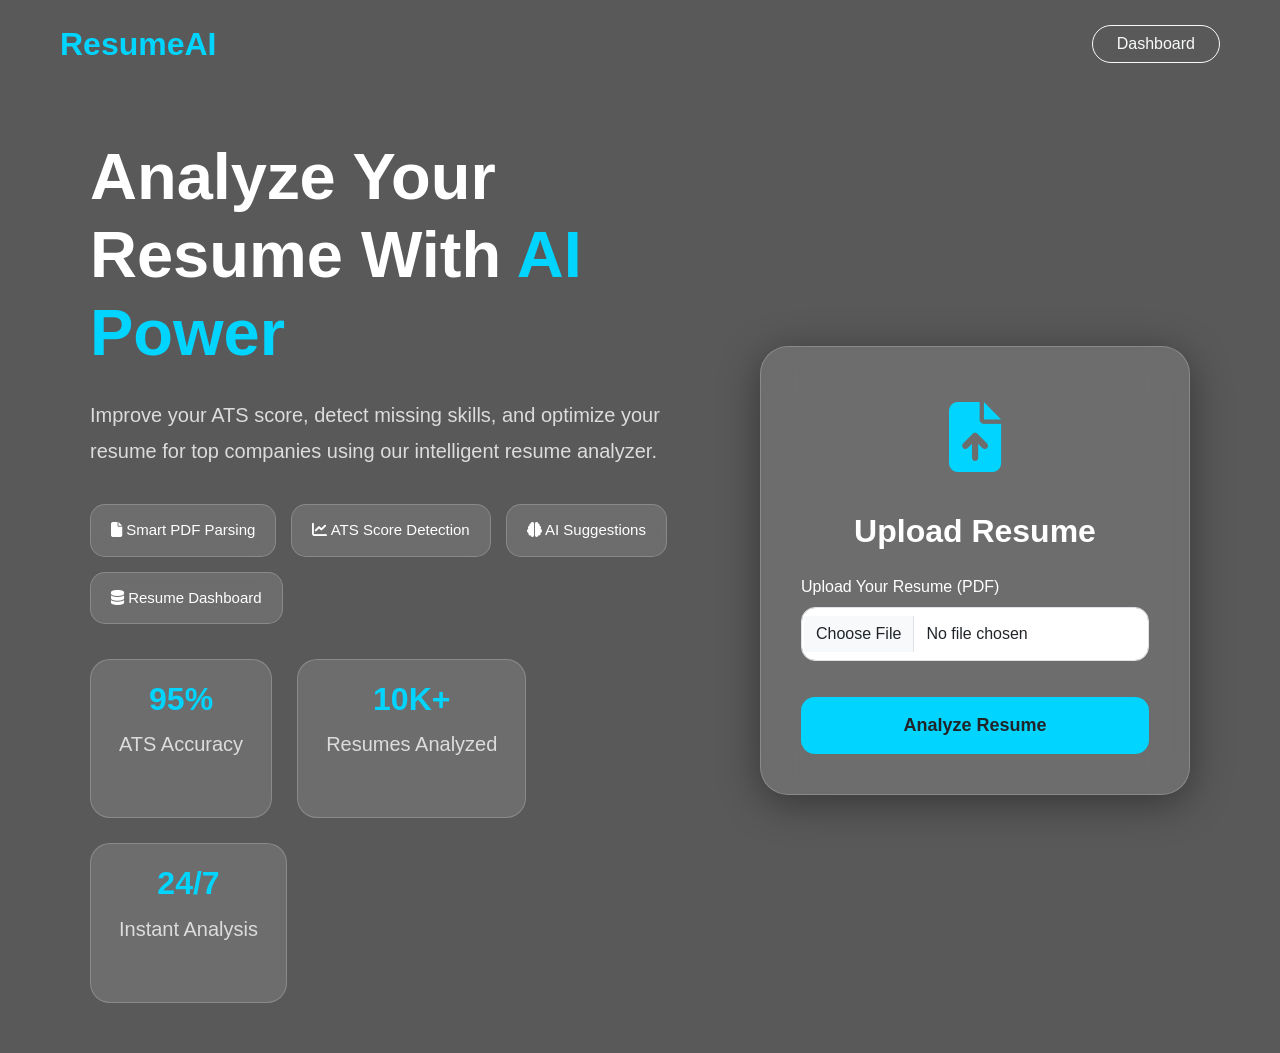
<file: Resumeanalyzer/src/main/resources/templates/index.html>
<!DOCTYPE html>
<html xmlns:th="http://www.thymeleaf.org">
<head>

    <title>AI Resume Analyzer</title>

    <meta charset="UTF-8">
    <meta name="viewport" content="width=device-width, initial-scale=1.0">

    <link href="https://cdn.jsdelivr.net/npm/bootstrap@5.3.3/dist/css/bootstrap.min.css"
          rel="stylesheet">

    <link rel="stylesheet"
          href="https://cdnjs.cloudflare.com/ajax/libs/font-awesome/6.5.2/css/all.min.css">

    <style>

        *{
            margin:0;
            padding:0;
            box-sizing:border-box;
        }

        body{
            font-family: Arial, sans-serif;
            background:
                    linear-gradient(rgba(0,0,0,0.65),
                    rgba(0,0,0,0.65)),
                    url('https://images.unsplash.com/photo-1521791136064-7986c2920216?q=80&w=1974&auto=format&fit=crop');

            background-size:cover;
            background-position:center;
            min-height:100vh;
            color:white;
        }

        .navbar-custom{
            padding:20px 60px;
        }

        .logo{
            font-size:32px;
            font-weight:bold;
            color:#00d4ff;
        }

        .hero-section{
            min-height:85vh;
            display:flex;
            align-items:center;
            justify-content:space-between;
            padding:50px 90px;
            gap:50px;
        }

        .hero-left{
            flex:1;
        }

        .hero-left h1{
            font-size:65px;
            font-weight:800;
            line-height:1.2;
            margin-bottom:25px;
        }

        .hero-left span{
            color:#00d4ff;
        }

        .hero-left p{
            font-size:20px;
            color:#dcdcdc;
            margin-bottom:35px;
            line-height:1.8;
        }

        .features{
            display:flex;
            flex-wrap:wrap;
            gap:15px;
            margin-top:20px;
        }

        .feature-box{
            background:rgba(255,255,255,0.12);
            border:1px solid rgba(255,255,255,0.2);
            padding:14px 20px;
            border-radius:15px;
            backdrop-filter:blur(10px);
            font-size:15px;
        }

        .upload-card{
            width:430px;
            background:rgba(255,255,255,0.12);
            backdrop-filter:blur(18px);
            border:1px solid rgba(255,255,255,0.2);
            padding:40px;
            border-radius:28px;
            box-shadow:0 8px 40px rgba(0,0,0,0.4);
        }

        .upload-card h2{
            text-align:center;
            margin-bottom:25px;
            font-weight:bold;
        }

        .upload-icon{
            text-align:center;
            font-size:70px;
            color:#00d4ff;
            margin-bottom:20px;
        }

        .form-control{
            border-radius:14px;
            padding:14px;
        }

        .btn-analyze{
            width:100%;
            background:#00d4ff;
            border:none;
            padding:15px;
            border-radius:14px;
            font-size:18px;
            font-weight:bold;
            margin-top:20px;
            transition:0.3s;
        }

        .btn-analyze:hover{
            transform:translateY(-3px);
            background:#00b7db;
        }

        .stats-section{
            display:flex;
            gap:25px;
            margin-top:35px;
            flex-wrap:wrap;
        }

        .stat-card{
            background:rgba(255,255,255,0.12);
            border-radius:20px;
            padding:20px 28px;
            min-width:160px;
            text-align:center;
            border:1px solid rgba(255,255,255,0.2);
        }

        .stat-card h3{
            color:#00d4ff;
            font-size:32px;
            font-weight:bold;
        }

        .stat-card p{
            margin-top:5px;
            color:#dcdcdc;
        }

        @media(max-width:992px){

            .hero-section{
                flex-direction:column;
                text-align:center;
                padding:40px 25px;
            }

            .hero-left h1{
                font-size:45px;
            }

            .upload-card{
                width:100%;
                max-width:450px;
            }

            .features{
                justify-content:center;
            }

            .stats-section{
                justify-content:center;
            }
        }

    </style>

</head>

<body>

<nav class="navbar-custom d-flex justify-content-between align-items-center">

    <div class="logo">
        ResumeAI
    </div>

    <div>
        <a href="/dashboard"
           class="btn btn-outline-light rounded-pill px-4">

            Dashboard

        </a>
    </div>

</nav>

<section class="hero-section">

    <div class="hero-left">

        <h1>
            Analyze Your Resume With
            <span>AI Power</span>
        </h1>

        <p>
            Improve your ATS score, detect missing skills,
            and optimize your resume for top companies using
            our intelligent resume analyzer.
        </p>

        <div class="features">

            <div class="feature-box">
                <i class="fa-solid fa-file"></i>
                Smart PDF Parsing
            </div>

            <div class="feature-box">
                <i class="fa-solid fa-chart-line"></i>
                ATS Score Detection
            </div>

            <div class="feature-box">
                <i class="fa-solid fa-brain"></i>
                AI Suggestions
            </div>

            <div class="feature-box">
                <i class="fa-solid fa-database"></i>
                Resume Dashboard
            </div>

        </div>

        <div class="stats-section">

            <div class="stat-card">
                <h3>95%</h3>
                <p>ATS Accuracy</p>
            </div>

            <div class="stat-card">
                <h3>10K+</h3>
                <p>Resumes Analyzed</p>
            </div>

            <div class="stat-card">
                <h3>24/7</h3>
                <p>Instant Analysis</p>
            </div>

        </div>

    </div>

    <div class="upload-card">

        <div class="upload-icon">
            <i class="fa-solid fa-file-arrow-up"></i>
        </div>

        <h2>
            Upload Resume
        </h2>

        <form action="/upload"
              method="post"
              enctype="multipart/form-data">

            <div class="mb-3">

                <label class="form-label mb-2">
                    Upload Your Resume (PDF)
                </label>

                <input type="file"
                       class="form-control"
                       name="file"
                       required>

            </div>

            <button type="submit"
                    class="btn btn-analyze">

                Analyze Resume

            </button>

        </form>

    </div>

</section>

</body>
</html>
</file>
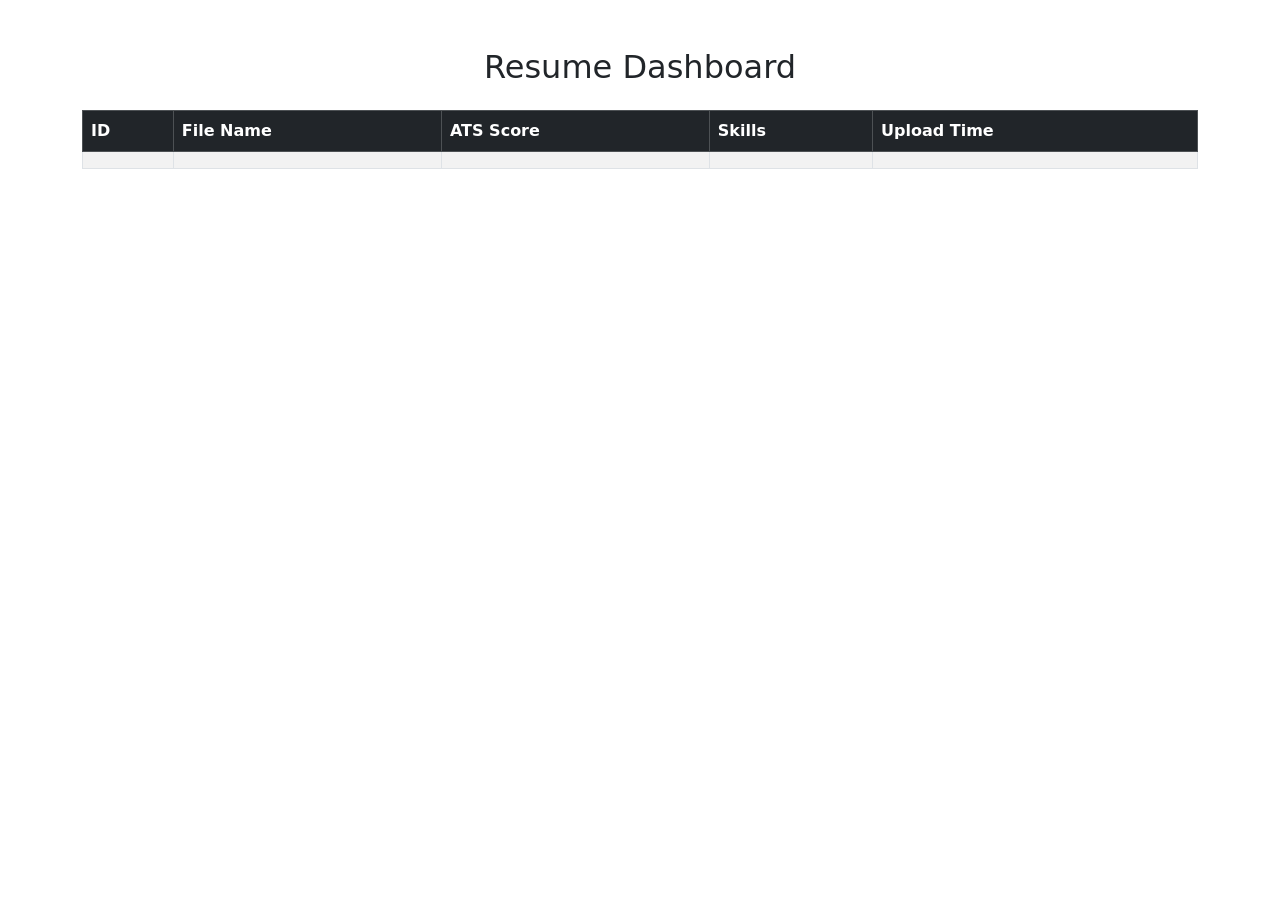
<file: Resumeanalyzer/src/main/resources/templates/dashboard.html>
<!DOCTYPE html>
<html xmlns:th="http://www.thymeleaf.org"
      th:inline="javascript">

<head>

    <title>Dashboard</title>

    <link href="https://cdn.jsdelivr.net/npm/bootstrap@5.3.3/dist/css/bootstrap.min.css"
          rel="stylesheet">


</head>

<body>

<div class="container mt-5">

    <h2 class="mb-4 text-center">
        Resume Dashboard
    </h2>

    <table class="table table-bordered table-striped">

        <thead class="table-dark">

        <tr>
            <th>ID</th>
            <th>File Name</th>
            <th>ATS Score</th>
            <th>Skills</th>
            <th>Upload Time</th>
        </tr>

        </thead>

        <tbody>

        <tr th:each="resume : ${resumes}">


            <td th:text="${resume.id}"></td>

            <td th:text="${resume.fileName}"></td>

            <td th:text="${resume.atsScore} + '%'"></td>

            <td th:text="${resume.skills}"></td>
            <td th:text="${resume.uploadTime}"></td>

        </tr>


        </tbody>

    </table>


    </div>

</div>

</body>
</html>
</file>
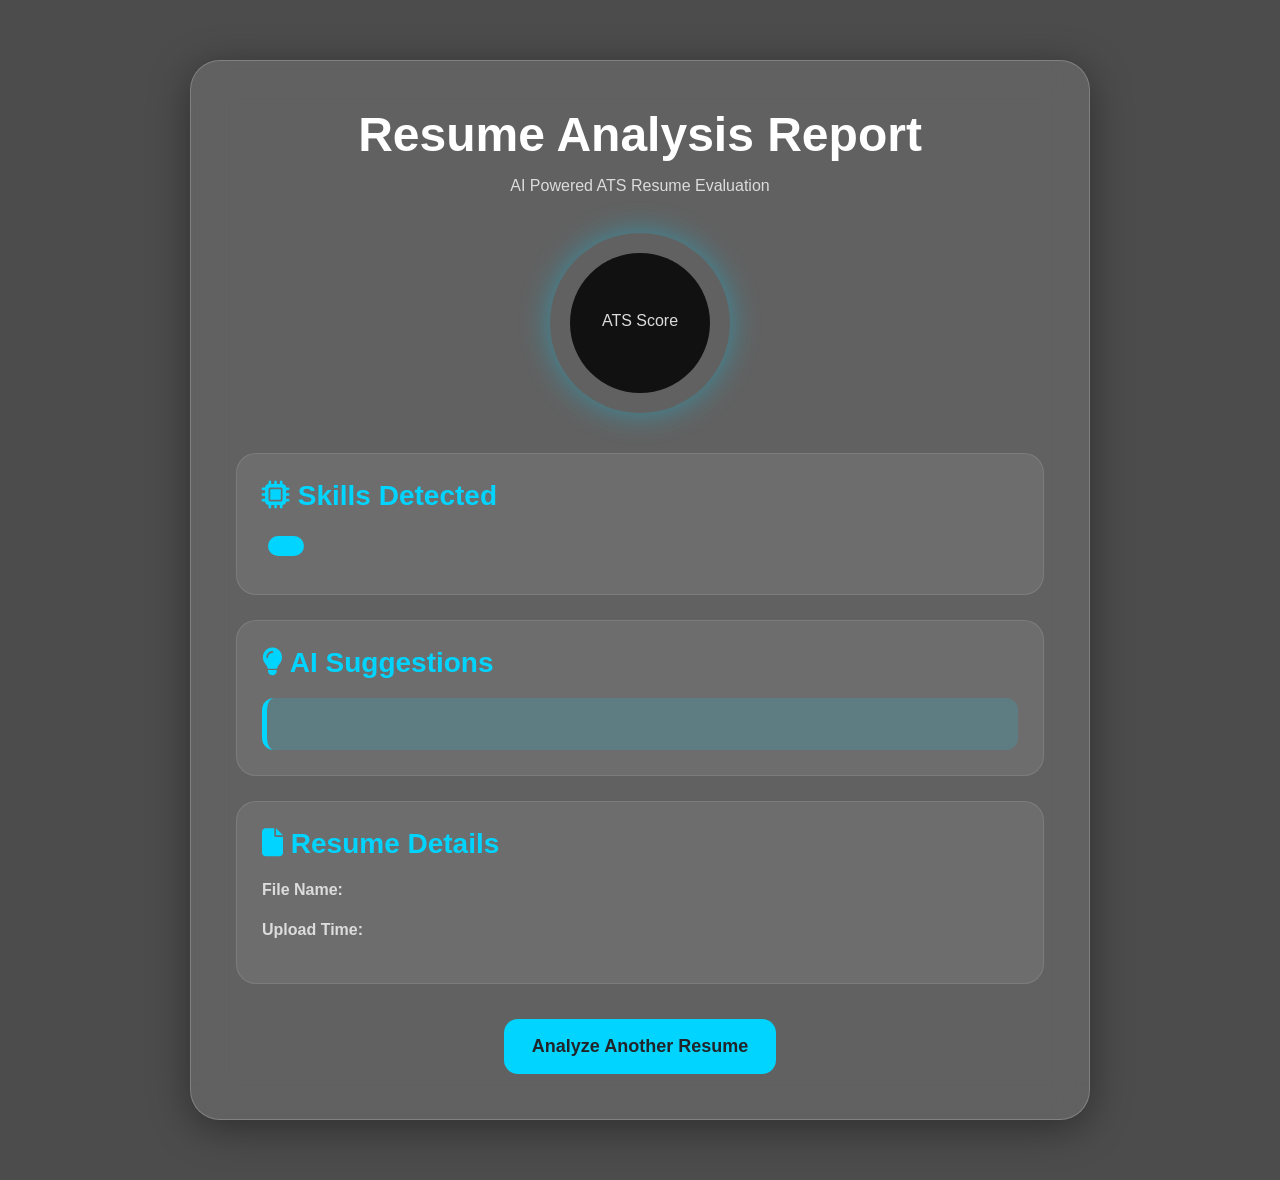
<file: Resumeanalyzer/src/main/resources/templates/result.html>
<!DOCTYPE html>
<html xmlns:th="http://www.thymeleaf.org">

<head>

    <title>Resume Analysis Result</title>

    <meta charset="UTF-8">
    <meta name="viewport"
          content="width=device-width, initial-scale=1.0">

    <link href="https://cdn.jsdelivr.net/npm/bootstrap@5.3.3/dist/css/bootstrap.min.css"
          rel="stylesheet">

    <link rel="stylesheet"
          href="https://cdnjs.cloudflare.com/ajax/libs/font-awesome/6.5.2/css/all.min.css">

    <style>

        *{
            margin:0;
            padding:0;
            box-sizing:border-box;
        }

        body{

            font-family:Arial,sans-serif;

            background:
                    linear-gradient(rgba(0,0,0,0.7),
                    rgba(0,0,0,0.7)),

                    url('https://images.unsplash.com/photo-1454165804606-c3d57bc86b40?q=80&w=1974&auto=format&fit=crop');

            background-size:cover;
            background-position:center;

            min-height:100vh;

            color:white;
        }

        .main-container{

            padding:60px 20px;
        }

        .result-card{

            max-width:900px;

            margin:auto;

            background:rgba(255,255,255,0.12);

            backdrop-filter:blur(18px);

            border:1px solid rgba(255,255,255,0.2);

            border-radius:30px;

            padding:45px;

            box-shadow:0 8px 40px rgba(0,0,0,0.4);
        }

        .title{

            text-align:center;

            margin-bottom:35px;
        }

        .title h1{

            font-size:48px;

            font-weight:800;
        }

        .title p{

            color:#dcdcdc;

            margin-top:10px;
        }

        .score-section{

            text-align:center;

            margin-bottom:40px;
        }

        .score-circle{

            width:180px;
            height:180px;

            border-radius:50%;

            background:
                    conic-gradient(#00d4ff calc(var(--score) * 1%),
                    rgba(255,255,255,0.15) 0);

            display:flex;

            align-items:center;
            justify-content:center;

            margin:auto;

            box-shadow:0 0 30px rgba(0,212,255,0.4);
        }

        .score-inner{

            width:140px;
            height:140px;

            border-radius:50%;

            background:#111;

            display:flex;

            align-items:center;
            justify-content:center;

            flex-direction:column;
        }

        .score-inner h2{

            font-size:42px;

            color:#00d4ff;

            font-weight:bold;
        }

        .score-inner p{

            color:#dcdcdc;

            margin-top:5px;
        }

        .section-card{

            background:rgba(255,255,255,0.08);

            border-radius:20px;

            padding:25px;

            margin-bottom:25px;

            border:1px solid rgba(255,255,255,0.1);
        }

        .section-card h3{

            margin-bottom:18px;

            color:#00d4ff;

            font-weight:bold;
        }

        .skill-badge{

            background:#00d4ff;

            color:black;

            padding:10px 18px;

            border-radius:30px;

            margin:6px;

            display:inline-block;

            font-weight:bold;
        }

        .suggestion-box{

            background:rgba(0,212,255,0.15);

            border-left:5px solid #00d4ff;

            padding:18px;

            border-radius:12px;

            color:#f5f5f5;
        }

        .file-box{

            color:#dcdcdc;
        }

        .btn-custom{

            background:#00d4ff;

            border:none;

            padding:14px 28px;

            border-radius:14px;

            font-size:18px;

            font-weight:bold;

            transition:0.3s;
        }

        .btn-custom:hover{

            background:#00b7db;

            transform:translateY(-2px);
        }

        .button-area{

            text-align:center;

            margin-top:35px;
        }

        @media(max-width:768px){

            .title h1{

                font-size:34px;
            }

            .result-card{

                padding:30px 20px;
            }
        }

    </style>

</head>

<body>

<div class="main-container">

    <div class="result-card">

        <div class="title">

            <h1>
                Resume Analysis Report
            </h1>

            <p>
                AI Powered ATS Resume Evaluation
            </p>

        </div>

        <div class="score-section">

            <div class="score-circle"
                 th:style="'--score:' + ${resume.atsScore}">

                <div class="score-inner">

                    <h2 th:text="${resume.atsScore} + '%'"></h2>

                    <p>ATS Score</p>

                </div>

            </div>

        </div>

        <div class="section-card">

            <h3>
                <i class="fa-solid fa-microchip"></i>
                Skills Detected
            </h3>

            <div>

                <span class="skill-badge"

                      th:each="skill :
                      ${#strings.arraySplit(
                      resume.skills.replace('[','')
                      .replace(']',''), ',')}"

                      th:text="${skill}">

                </span>

            </div>

        </div>

        <div class="section-card">

            <h3>
                <i class="fa-solid fa-lightbulb"></i>
                AI Suggestions
            </h3>

            <div class="suggestion-box">

                <p th:text="${resume.suggestions}"></p>

            </div>

        </div>

        <div class="section-card">

            <h3>
                <i class="fa-solid fa-file"></i>
                Resume Details
            </h3>

            <div class="file-box">

                <p>
                    <strong>File Name:</strong>

                    <span th:text="${resume.fileName}"></span>
                </p>

                <p>
                    <strong>Upload Time:</strong>

                    <span th:text="${resume.uploadTime}"></span>
                </p>

            </div>

        </div>

        <div class="button-area">

            <a href="/"
               class="btn btn-custom">

                Analyze Another Resume

            </a>

        </div>

    </div>

</div>

</body>
</html>
</file>
